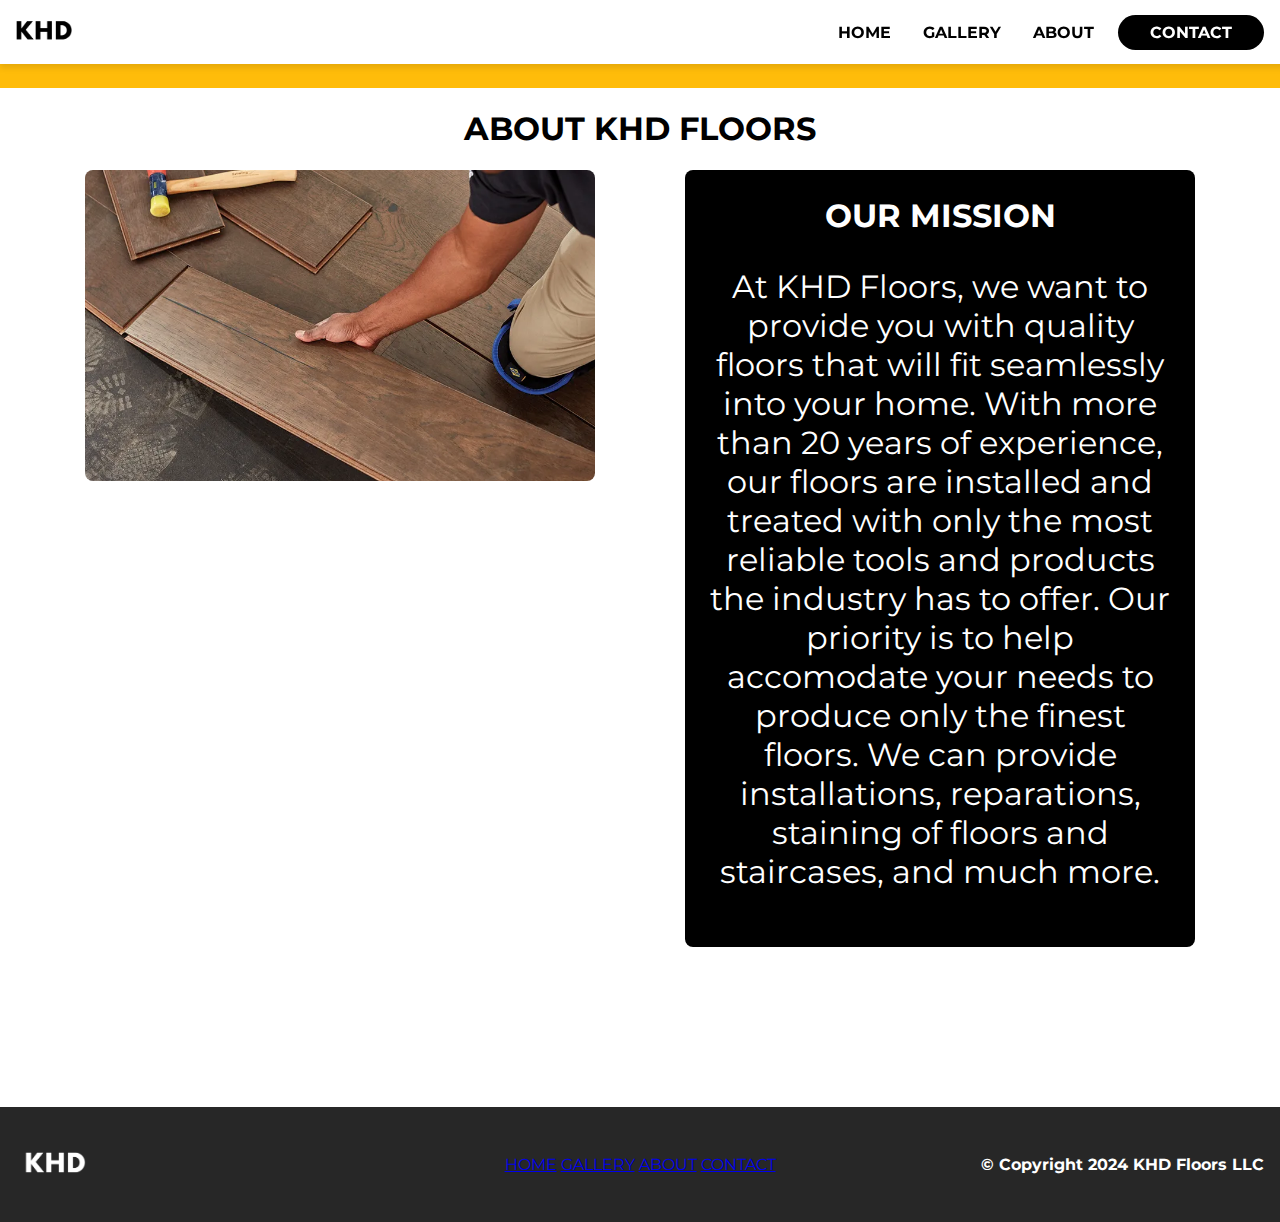
<file: about.html>
<!DOCTYPE html>
<html> 

<head>  
    <meta charset="UTF-8">
    <meta name="viewport" content="width=device-width, initial=1.0">
    <meta name="description" content="KHD Hardwood Floors">
    <meta name="keywords" content="hardwood, floors, flooring, professional, trusted, quality, experienced, natural, construction, KHD, KDH, near me, nearby, texas, dallas, mckinney, allen, plano, carrollton, richardson, frisco, coppell, fort worth, arlington, garland, grand prairie, grapevine, addison, irving, highland park, highland park village, southlake, trophy club, argyle, celina, cedar hill, colleyville, duncanville">
    <meta name="author" content="Vasquez">
    <title>ABOUT</title>
    <!-- google fonts -->
    <link rel="preconnect" href="https://fonts.googleapis.com">
    <link rel="preconnect" href="https://fonts.gstatic.com" crossorigin>
    <link href="https://fonts.googleapis.com/css2?family=Montserrat:ital,wght@0,100..900;1,100..900&display=swap" rel="stylesheet">
    <!-- style sheet -->
     <link href="styles/styles.css" rel="stylesheet">
     <!-- font awesome cdn -->
     <link rel="stylesheet" href="https://cdnjs.cloudflare.com/ajax/libs/font-awesome/6.5.1/css/all.min.css" integrity="sha512-DTOQO9RWCH3ppGqcWaEA1BIZOC6xxalwEsw9c2QQeAIftl+Vegovlnee1c9QX4TctnWMn13TZye+giMm8e2LwA==" crossorigin="anonymous" referrerpolicy="no-referrer" />
     <script src="scripts/scripts.js" defer></script>
</head>

<body>
    <!-- overlay for mobile -->
     <div id="overlay">
        <div>
            <a href="index.html">HOME</a>
                <a href="gallery.html">GALLERY</a>
                <a href="about.html">ABOUT</a>
                <a href="contact.html" class="contact-nav">CONTACT</a>
        </div>
        <div class="overlay-text">
                <a href="index.html">HOME</a>
                <a href="gallery.html">GALLERY</a>
                <a href="about.html">ABOUT</a>
                <a href="contact.html" class="contact-nav">CONTACT</a>
        </div>

     </div>
    <header>
        <nav class="nav full-nav">
            <div>
                <img src="images/khdlogo.png" alt="khd logo" style="width: 6.85%;">
            </div>
            <div>
                <a href="index.html">HOME</a>
                <a href="gallery.html">GALLERY</a>
                <a href="about.html">ABOUT</a>
                <a href="contact.html" class="contact-nav">CONTACT</a>
            </div>
        </nav>

        <!-- mobile -->
         <nav class="nav mobile-nav">
            <div>
                <img src="images/khdlogo.png" alt="khd logo" style="width: 9.85%;" load="lazy">
            </div>
            <div>
                <a href="index.html">HOME</a>
                <a href="gallery.html">GALLERY</a>
                <a href="about.html">ABOUT</a>
                <a href="contact.html" class="contact-nav">CONTACT</a>
            </div>
         </nav>
    </header>

    <main>
        <div class="yellow-spacer"></div>

     <!-- about -->

     <div>
        <h1>ABOUT KHD FLOORS</h1>
        <div class="about">
            <img src="images/how-to-install-wood-flooring-step-7.webp" alt="natural floors" loading="lazy" style="width:85%;">
            <div class="about-child2">
                <div>
                    <h2>OUR MISSION</h2>
                    <p>
                        At KHD Floors, we want to provide you with quality
                        floors that will fit seamlessly into your home. With more than 20 years of experience, our floors
                        are installed and treated with only the most reliable
                        tools and products the industry has to offer.
                        Our priority is to help accomodate your needs
                        to produce only the finest floors. We can provide installations,
                        reparations, staining of floors and staircases, and much more.
                    </p>
                    
                </div>
            </div>
        </div>
     </div>

    </main>

    <!-- footer -->
     <footer>
        <div>
            <img src="images/Khdlogodark.PNG" alt="khd logo" style="width: 15%;" loading="lazy">
        </div>
        <div>
                <a href="index.html">HOME</a>
                <a href="gallery.html">GALLERY</a>
                <a href="about.html">ABOUT</a>
                <a href="contact.html">CONTACT</a>
        </div>
        <div>
            <h4>&copy; Copyright 2024 KHD Floors LLC</h4>
        </div>
     </footer>
</body>

</html>
</file>
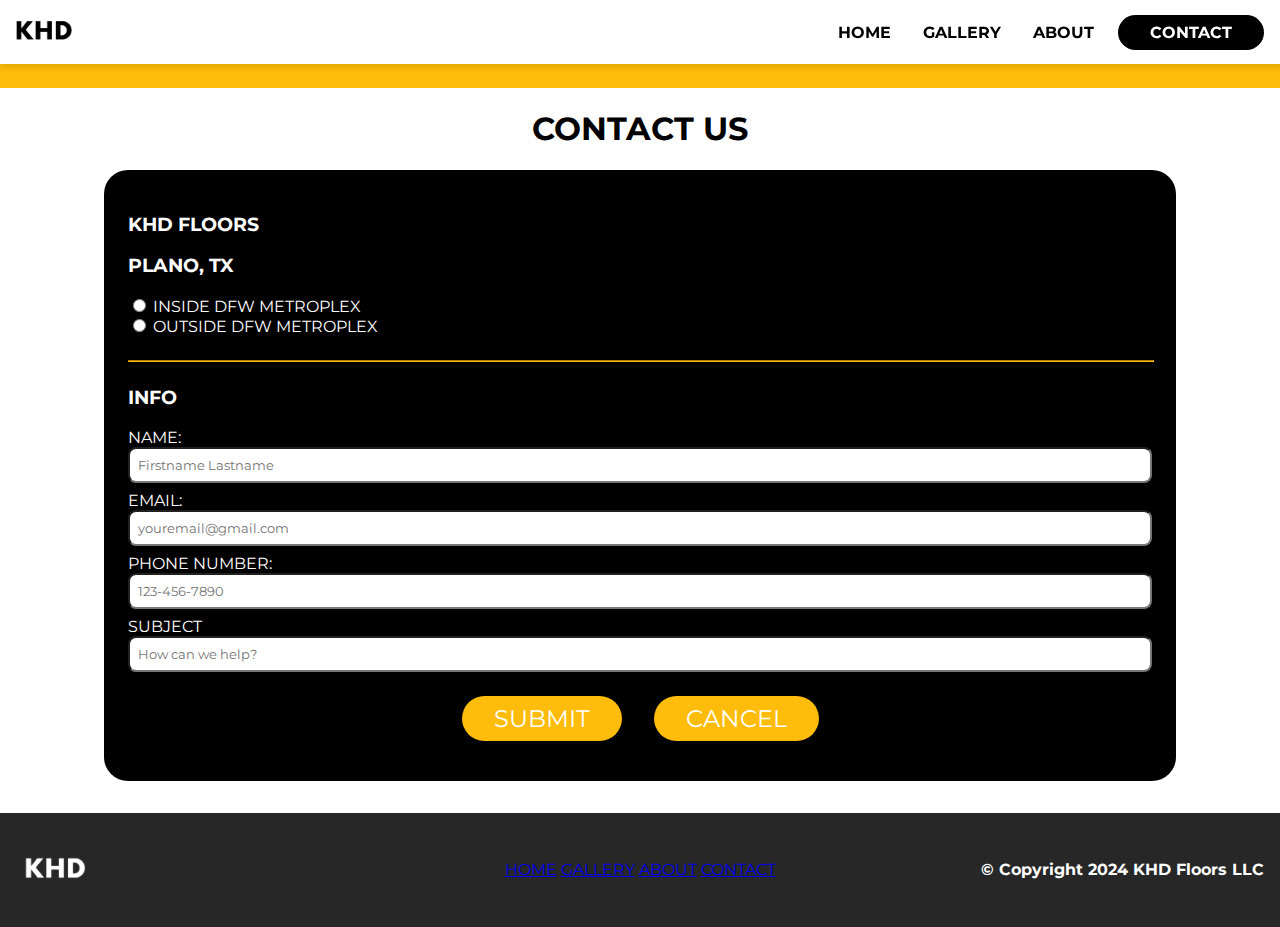
<file: contact.html>
<!DOCTYPE html>
<html> 

<head>  
    <meta charset="UTF-8">
    <meta name="viewport" content="width=device-width, initial=1.0">
    <meta name="description" content="KHD Hardwood Floors">
    <meta name="keywords" content="hardwood, floors, flooring, professional, trusted, quality, experienced, natural, construction, KHD, KDH, near me, nearby, texas, dallas, mckinney, allen, plano, carrollton, richardson, frisco, coppell, fort worth, arlington, garland, grand prairie, grapevine, addison, irving, highland park, highland park village, southlake, trophy club, argyle, celina, cedar hill, colleyville, duncanville">
    <meta name="author" content="Vasquez">
    <title>CONTACT US</title>
    <!-- google fonts -->
    <link rel="preconnect" href="https://fonts.googleapis.com">
    <link rel="preconnect" href="https://fonts.gstatic.com" crossorigin>
    <link href="https://fonts.googleapis.com/css2?family=Montserrat:ital,wght@0,100..900;1,100..900&display=swap" rel="stylesheet">
    <!-- style sheet -->
     <link href="styles/styles.css" rel="stylesheet">
     <!-- font awesome cdn -->
     <link rel="stylesheet" href="https://cdnjs.cloudflare.com/ajax/libs/font-awesome/6.5.1/css/all.min.css" integrity="sha512-DTOQO9RWCH3ppGqcWaEA1BIZOC6xxalwEsw9c2QQeAIftl+Vegovlnee1c9QX4TctnWMn13TZye+giMm8e2LwA==" crossorigin="anonymous" referrerpolicy="no-referrer" />
     <script src="scripts/scripts.js" defer></script>
</head>

<body>
    <!-- overlay for mobile -->
     <div id="overlay">
        <div>
            <i class="fa fa-times" title="button to close mobile navigation" onclick="off()"></i>
        </div>
        <div class="overlay-text">
                <a href="index.html">HOME</a>
                <a href="gallery.html">GALLERY</a>
                <a href="about.html">ABOUT</a>
                <a href="contact.html" class="contact-nav">CONTACT</a>
        </div>

     </div>
    <header>
        <nav class="nav full-nav">
            <div>
                <img src="images/khdlogo.png" alt="khd logo" style="width: 6.85%;">
            </div>
            <div>
                <a href="index.html">HOME</a>
                <a href="gallery.html">GALLERY</a>
                <a href="about.html">ABOUT</a>
                <a href="contact.html" class="contact-nav">CONTACT</a>
            </div>
        </nav>

        <!-- mobile -->
         <nav class="nav mobile-nav">
            <div>
                <img src="images/khdlogo.png" alt="khd logo" style="width: 9.85%;" load="lazy">
            </div>
            <div>
                <a href="index.html">HOME</a>
                <a href="gallery.html">GALLERY</a>
                <a href="about.html">ABOUT</a>
                <a href="contact.html" class="contact-nav">CONTACT</a>
            </div>
         </nav>
    </header>

    <main>
        <div class="yellow-spacer"></div>

       <!-- form -->
        <div>
            <h1>CONTACT US</h1>
            <div class="CONTACT US">
                <form action="https://formspree.io/f/xyzgqwyp" method="POST">
                    <div class="form1">
                        <div>
                            <h3>KHD FLOORS</h3>
                            <h3>PLANO, TX</h3>
                            <div>
                                <input type="radio" id="inside-dfw" name="pick" value="1">
                                <label for="inside-dfw">INSIDE DFW METROPLEX</label>
                            </div>
                            <div>
                                <input type="radio" id="outside-dfw" name="pick" value="2">
                                <label for="outside-dfw">OUTSIDE DFW METROPLEX</label>
                            </div>
                        </div>
                    </div>
                    <hr class="form-hr">
                    <div class="form-input">
                        <h3>INFO</h3>
                        <div>
                            <label for="fname">NAME:</label>
                            <input type="text" id="fname" name="fname" placeholder="Firstname Lastname">
                            
                            <label for="email">EMAIL:</label>
                            <input type="text" id="email" name="email" placeholder="youremail@gmail.com">
                            
                            <label for="phone">PHONE NUMBER:</label>
                            <input type="tel" id="phone" name="phone" pattern="[0-9]{3}-?[0-9]{3}-?[0-9]{4}" placeholder="123-456-7890">

                            
                            <label for="subject">SUBJECT</label>
                            <input type="text" id="subject" name="subject" placeholder="How can we help?">
                        </div>
                    </div>
                    <div class="form-btn">
                        <button type="submit" value="submit">SUBMIT</button>
                        <button type="reset" value="reset">CANCEL</button>
                    </div>
                </form>
                

            </div>
        </div>
            

    </main>

    <!-- footer -->
     <footer>
        <div>
            <img src="images/Khdlogodark.PNG" alt="khd logo" style="width: 15%;" loading="lazy">
        </div>
        <div>
                <a href="index.html">HOME</a>
                <a href="gallery.html">GALLERY</a>
                <a href="about.html">ABOUT</a>
                <a href="contact.html">CONTACT</a>
        </div>
        <div>
            <h4>&copy; Copyright 2024 KHD Floors LLC</h4>
        </div>
     </footer>
</body>

</html>
</file>
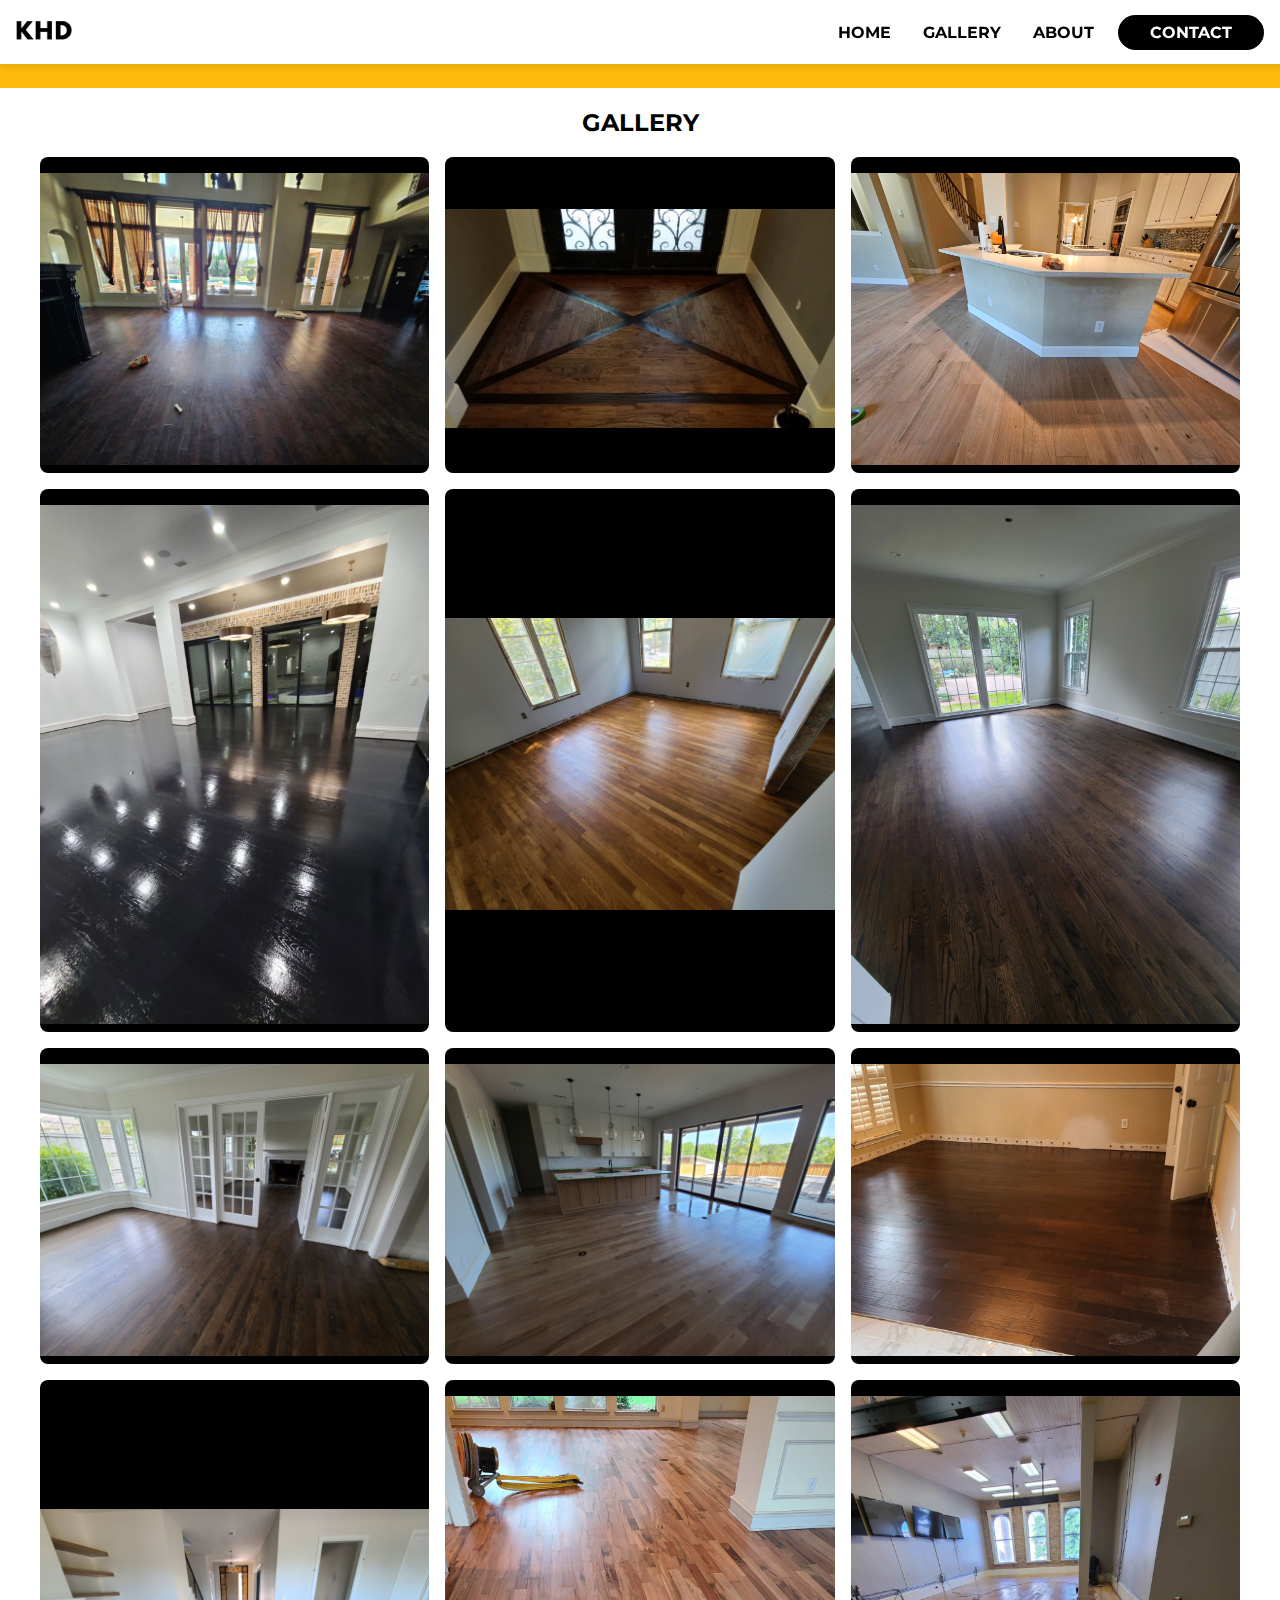
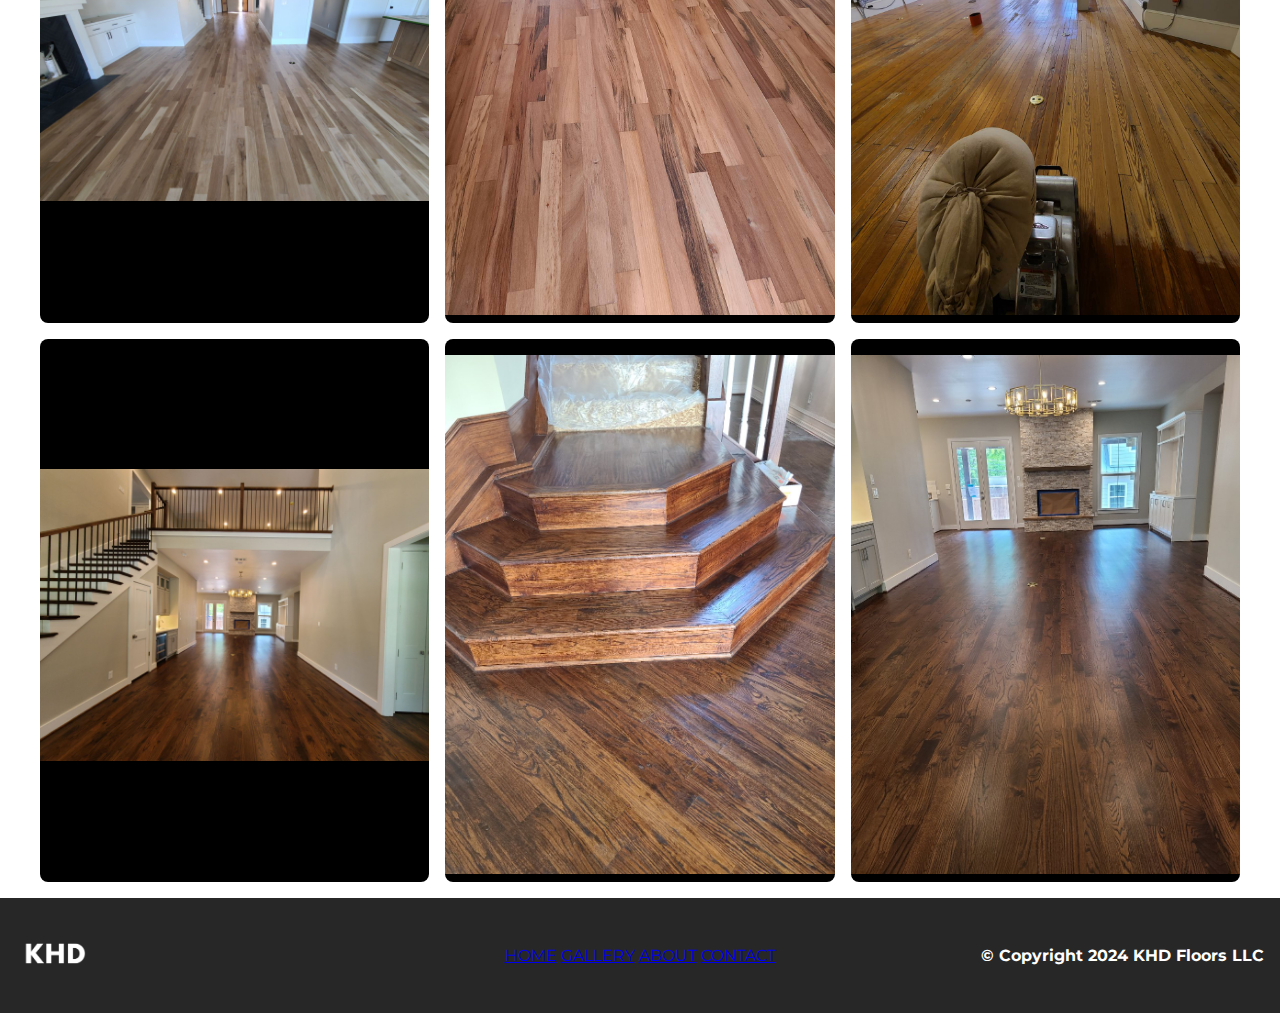
<file: gallery.html>
<!DOCTYPE html>
<html> 

<head>  
    <meta charset="UTF-8">
    <meta name="viewport" content="width=device-width, initial=1.0">
    <meta name="description" content="KHD Hardwood Floors">
    <meta name="keywords" content="hardwood, floors, flooring, professional, trusted, quality, experienced, natural, construction, KHD, KDH, near me, nearby, texas, dallas, mckinney, allen, plano, carrollton, richardson, frisco, coppell, fort worth, arlington, garland, grand prairie, grapevine, addison, irving, highland park, highland park village, southlake, trophy club, argyle, celina, cedar hill, colleyville, duncanville">
    <meta name="author" content="Vasquez">
    <title>GALLERY</title>
    <!-- google fonts -->
    <link rel="preconnect" href="https://fonts.googleapis.com">
    <link rel="preconnect" href="https://fonts.gstatic.com" crossorigin>
    <link href="https://fonts.googleapis.com/css2?family=Montserrat:ital,wght@0,100..900;1,100..900&display=swap" rel="stylesheet">
    <!-- style sheet -->
     <link href="styles/styles.css" rel="stylesheet">
     <!-- font awesome cdn -->
     <link rel="stylesheet" href="https://cdnjs.cloudflare.com/ajax/libs/font-awesome/6.5.1/css/all.min.css" integrity="sha512-DTOQO9RWCH3ppGqcWaEA1BIZOC6xxalwEsw9c2QQeAIftl+Vegovlnee1c9QX4TctnWMn13TZye+giMm8e2LwA==" crossorigin="anonymous" referrerpolicy="no-referrer" />
     <script src="scripts/scripts.js" defer></script>
</head>

<body>
    <!-- overlay for mobile -->
     <div id="overlay">
        <div>
            <i class="fa fa-times" title="button to close mobile navigation" onclick="off()"></i>
        </div>
        <div class="overlay-text">
                <a href="index.html">HOME</a>
                <a href="gallery.html">GALLERY</a>
                <a href="about.html">ABOUT</a>
                <a href="contact.html" class="contact-nav">CONTACT</a>
        </div>

     </div>
    <header>
        <nav class="nav full-nav">
            <div>
                <img src="images/khdlogo.png" alt="khd logo" style="width: 6.85%;">
            </div>
            <div>
                <a href="index.html">HOME</a>
                <a href="gallery.html">GALLERY</a>
                <a href="about.html">ABOUT</a>
                <a href="contact.html" class="contact-nav">CONTACT</a>
            </div>
        </nav>

        <!-- mobile -->
         <nav class="nav mobile-nav">
            <div>
                <img src="images/khdlogo.png" alt="khd logo" style="width: 9.85%;" load="lazy">
            </div>
            <div>
                <a href="index.html">HOME</a>
                <a href="gallery.html">GALLERY</a>
                <a href="about.html">ABOUT</a>
                <a href="contact.html" class="contact-nav">CONTACT</a>
            </div>
         </nav>
    </header>

    <main>
        <div class="yellow-spacer"></div>

       <!-- floor grid -->
        <div class="floors">
            <h2>GALLERY</h2>
            <div class="floor-grid">
                <div class="floor-child">
                    <h4></h4>
                    <img src="images/image000000(1).jpg" alt="natural floors" loading="lazy" style="width:100%;">
                </div>
                <div class="floor-child">
                    <h4></h4>
                    <img src="images/image000000(2).jpg" alt="hand-scraped floors" loading="lazy" style="width:100%;">
                </div>
                <div class="floor-child">
                    <h4></h4>
                    <img src="images/image000000(3).jpg" alt="vinyl floors" loading="lazy" style="width:100%;">
                </div>
            </div> <!-- Close floor-grid div here -->
        </div> <!-- Close floors div here -->

<div class="floor-grid">
                <div class="floor-child">
                    <h4></h4>
                    <img src="images/image000000(5).jpg" alt="natural floors" loading="lazy" style="width:100%;">
                </div>
                <div class="floor-child">
                    <h4></h4>
                    <img src="images/image000000.jpg" alt="hand-scraped floors" loading="lazy" style="width:100%;">
                </div>
                <div class="floor-child">
                    <h4></h4>
                    <img src="images/image000001(1).jpg" alt="vinyl floors" loading="lazy" style="width:100%;">
                </div>
            </div> <!-- Close floor-grid div here -->

            <div class="floor-grid">
                <div class="floor-child">
                    <h4></h4>
                    <img src="images/image000001(3).jpg" alt="natural floors" loading="lazy" style="width:100%;">
                </div>
                <div class="floor-child">
                    <h4></h4>
                    <img src="images/image000001.jpg" alt="hand-scraped floors" loading="lazy" style="width:100%;">
                </div>
                <div class="floor-child">
                    <h4></h4>
                    <img src="images/image000002(1).jpg" alt="vinyl floors" loading="lazy" style="width:100%;">
                </div>
            </div> <!-- Close floor-grid div here -->

            <div class="floor-grid">
                <div class="floor-child">
                    <h4></h4>
                    <img src="images/image000002(2).jpg" alt="natural floors" loading="lazy" style="width:100%;">
                </div>
                <div class="floor-child">
                    <h4></h4>
                    <img src="images/image000002(3).jpg" alt="hand-scraped floors" loading="lazy" style="width:100%;">
                </div>
                <div class="floor-child">
                    <h4></h4>
                    <img src="images/image000002.jpg" alt="vinyl floors" loading="lazy" style="width:100%;">
                </div>
            </div> <!-- Close floor-grid div here --> 
            
            <div class="floor-grid">
                <div class="floor-child">
                    <h4></h4>
                    <img src="images/image000003(1).jpg" alt="natural floors" loading="lazy" style="width:100%;">
                </div>
                <div class="floor-child">
                    <h4></h4>
                    <img src="images/image000003(2).jpg" alt="hand-scraped floors" loading="lazy" style="width:100%;">
                </div>
                <div class="floor-child">
                    <h4></h4>
                    <img src="images/image000003.jpg" alt="vinyl floors" loading="lazy" style="width:100%;">
                </div>
            </div> <!-- Close floor-grid div here -->

            

    </main>

    <!-- footer -->
     <footer>
        <div>
            <img src="images/Khdlogodark.PNG" alt="khd logo" style="width: 15%;" loading="lazy">
        </div>
        <div>
                <a href="index.html">HOME</a>
                <a href="gallery.html">GALLERY</a>
                <a href="about.html">ABOUT</a>
                <a href="contact.html">CONTACT</a>
        </div>
        <div>
            <h4>&copy; Copyright 2024 KHD Floors LLC</h4>
        </div>
     </footer>
</body>

</html>
</file>
<file: styles/styles.css>
* {
    font-family: "Montserrat", sans-serif;
}

body {
    background-color: #fff;
    margin: 0;
    box-sizing: border-box;
}

@media (max-width: 967px) {
    html {
        font-size: 80%;
        /* adjust the base font size for smaller screens */
    }
}

@media (max-width: 768px) {
    html {
        font-size: 60%;
        /* adjust the base font-size for smaller screens */
    }
}

header {
    position: relative;
    z-index:1;
    height: 3rem;
}

.nav {
    background-color: #fff;
    color:rgb(0, 0, 0);
    display: flex;
    justify-content: space-between;
    align-items: center;
    padding: .5rem;
    position: fixed;
    width: 100%;
    height: 3rem;
    box-shadow: 0 4px 6px rgba(0, 0, 0, 0.1);
}

.nav div:nth-child(2) {
    display: flex;
    align-items: center;
    padding-right: 1rem;
    font-weight: bolder;
}

.nav div:nth-child(2) a:nth-child(-n+3) {
    color:black;
    text-decoration: none;
    padding: 0 1rem;
}

.nav div:nth-child(1) img{
    padding: 0 .5rem;
}

.contact-nav {
    align-self: center;
    margin: 0 .5rem;
    padding: .5rem 2rem;
    background-color: black;
    color: #fff;
    border: none;
    border-radius: 1.5rem;
    font-size: 1rem;
    text-decoration: none;
}

@media (min-width: 801px) {
    .mobile-nav {
        display: none;
    }
}

@media (max-width: 800px) {
    .full-nav {
        display: none;
    }
    .mobile-nav {
        padding: 0;

    }

    .fa-bars {
        padding: .5rem;
    }
}

/* overlay */
/* mobile overlay nav */

#overlay {
    display: none;
    position: fixed;
    width: 100%;
    height: 100%;
    background-color: rgba(0,0,0,.7);
    z-index: 2;
}

.overlay-text {
    position: absolute;
    top: 50%;
    left: 50%;
    transform: (-50%, -50%);
    text-align: center;
}

.overlay-text {
    display: block;
    color: #fff;
    font-weight: 600;
    text-decoration: none;
    font-size: 1.5rem;
    padding: .5rem 2rem;
    transition: all 200ms ease-in-out;
}

.fa-times {
    font-size: 4rem;
    color: #fff;
    padding: 1rem;
    transition: all 200ms ease-in-out
}



/* hero style image */
.hero-container {
    position: relative;
    color:#fff;
}

.hero-image {
    height:auto;
    width: 100%;
    display:block;
}

.hero-text  {
    position: absolute;
    top: 50%;
    left: 25vw;
    transform: translate(-50%, -50%);
    text-align: left;
}

@media (max-width: 768px) {
    .hero-text {
        left: 35vw;
    }
}

.hero-btn {
    margin: 3rem;
    padding: .5rem 2rem;
    background-color: black;
    color: #fff;
    border: none;
    border-radius: 1.5rem;
    font-size: 1.5rem;
    text-decoration: none;
}

.hero-text h1 {
    font-size: 3rem;
    margin: 1rem 0;
}

/* yellow spacer */
.yellow-spacer {
    width: 100%;
    height: 2.5rem;
    background-color: #ffbc0a;
}

/* quote */
.quote {
    background-color: black;
    color: white;
    padding: 20px;
    width: 100%;
    margin: 0 auto;
    text-align: center;
    box-shadow: 0px 10px 15px rgba(0,0,0,0.5);
    box-sizing: border-box;
}

/* floor elements */
.floors h2,
h1 {
    font-size: 2.5 rem;
    text-align: center;
}

.floor-grid {
    display: grid;
    grid-template-columns: repeat(3, 1fr);
    grid-gap: 1rem;
    padding: 0 1rem 1rem 1rem;
    max-width: 1200px;
    margin: auto;
}

.floor-child {
    display: grid;
    grid-template-columns: repeat(1, 1fr);
    justify-items: center;
    grid-gap: .5rem;
    color: #fff;
    background-color: black;
    border-radius: .5rem;
    padding: .5rem 0;
}

.floor-child h4 {
    font-size: 2rem;
    margin: 0;
}

.floor-child h4:nth-child(1) {
    font-size: 1.5 rem;
}

@media (max-width: 768px) {
    .floor-grid {
        grid-template-columns: repeat(1, 1fr); 
    }

    .floor-child {
        width: 70%;
        margin:auto;
    }
}

.provide {
    background-color:#ffbc0a;
    color: black;
    padding: 20px;
    width: 100%;
    text-align: center;
    max-width: 100%;
    box-sizing: border-box;
    margin: 0px auto;
}

/* footer */
footer {
    background-color: #272727;
    display: grid;
    grid-template-columns: repeat(3, 1fr);
    align-items: center;
    padding: 1rem;
    color:#fff;
    font-size: 1rem;
}

footer div:nth-child(2) {
    text-align: center;
}

footer div:nth-child(2) div:nth-child(1) {
    display: flex;
    justify-content: center;
}

footer div:nth-child(2) div:nth-child(1) a {
    text-decoration: none;
    color:#ffbc0a;
    padding: .5rem;
    font-weight: bolder;
}

footer div:nth-child(3) {
    text-align: right;
}
footer div:nth-child(1) img,
footer div:nth-child(3) img {
    padding: .5rem;
}

/* about */

.about {
    display: grid;
    grid-template-columns: repeat(2, 1fr);
    justify-items: center;
    margin: 0 auto 10rem;
    max-width: 1200px;
}

.about img {
    border-radius: .5rem;
}

.about-child2 {
    width: 85%;
    text-align: center;
    color: #fff;
    border-radius: .5rem;
    background-color: black;
}

.about-child2 p {
    text-align: center;
    font-size: 2rem;
    padding: 0 1.5rem 1.5rem 1.5rem;
}

.about-child2 h2 {
    font-size: 2rem;
    
}

.about-child2 a {
    padding: .5rem 2rem;
    background-color: black;
    color: #fff;
    border: none;
    border-radius: 1.5rem;
    font-size: 1.5rem;
    text-decoration: none;
    align-self: center;
}

@media (max-width: 768px) {
    .about {
        grid-template-columns: repeat(1, 1fr);
        grid-gap: 1rem; 
        margin: 0 auto 15rem;
    }

    .about-child2 {
        padding-bottom: 3rem;
    }
    
}

/* form styles */
form {
    color: #fff;
    width: 80%;
    background-color: black;
    padding: 1.5rem;
    border-radius: 1.5rem;
    margin: auto;
    margin-bottom: 2rem;
}

@media (max-width:768px) {
    form {
        margin: 0 auto 16rem;
    }
}

.form1 {
    display: grid;
    grid-template-columns: repeat(2, 1fr);
}

.form-hr {
    border-color: #ffbc0a;
    width: 100%;
    margin: 1.5rem 0;
}

.form-input div {
    display: flex;
    flex-direction: column;
}

.form-input input {
    padding: .5rem;
    margin-bottom: .5rem;
    border-radius: .5rem;
}

.form-btn {
    display: flex;
    justify-content: center;
}
 .form-btn button {
    padding: .5rem 2rem;
    background-color: #ffbc0a;
    color: #fff;
    border: none;
    border-radius: 1.5rem;
    font-size: 1.5rem;
    align-self: center;
    margin: 1rem;
 }
</file>
